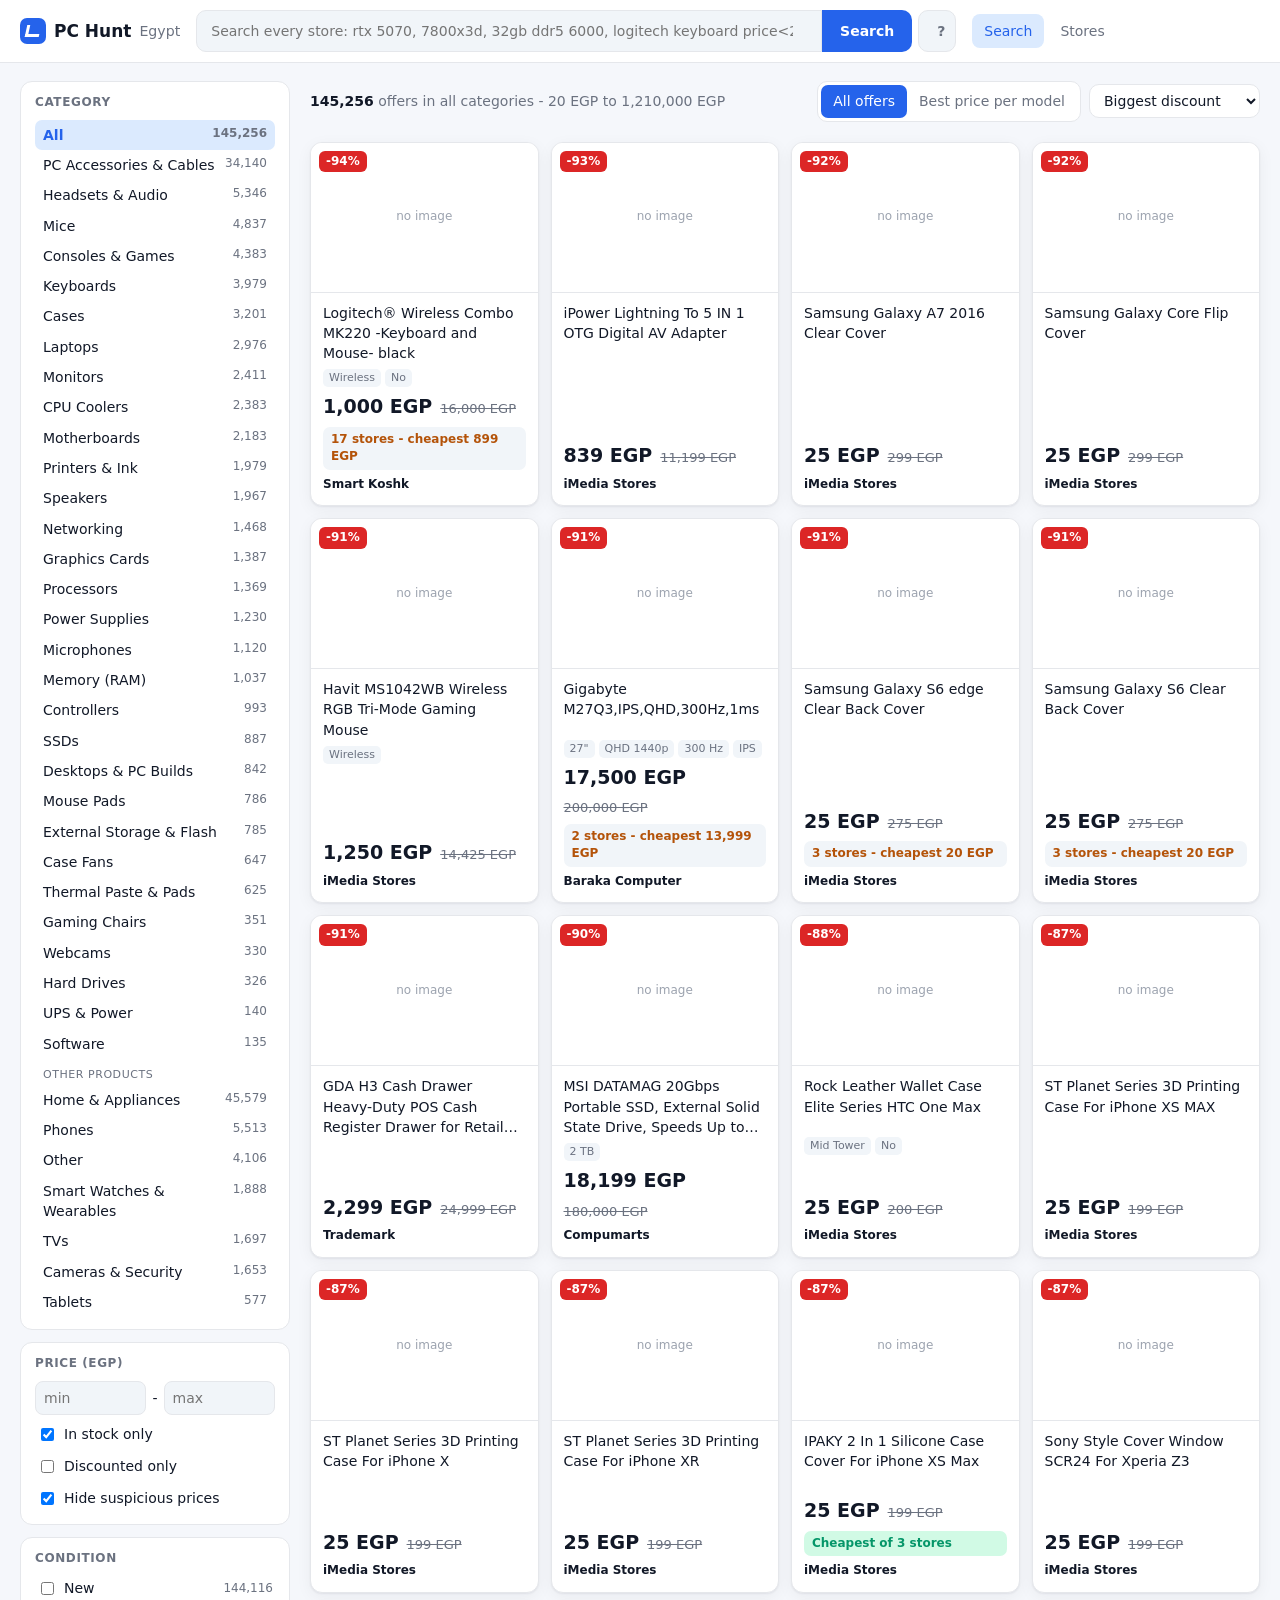
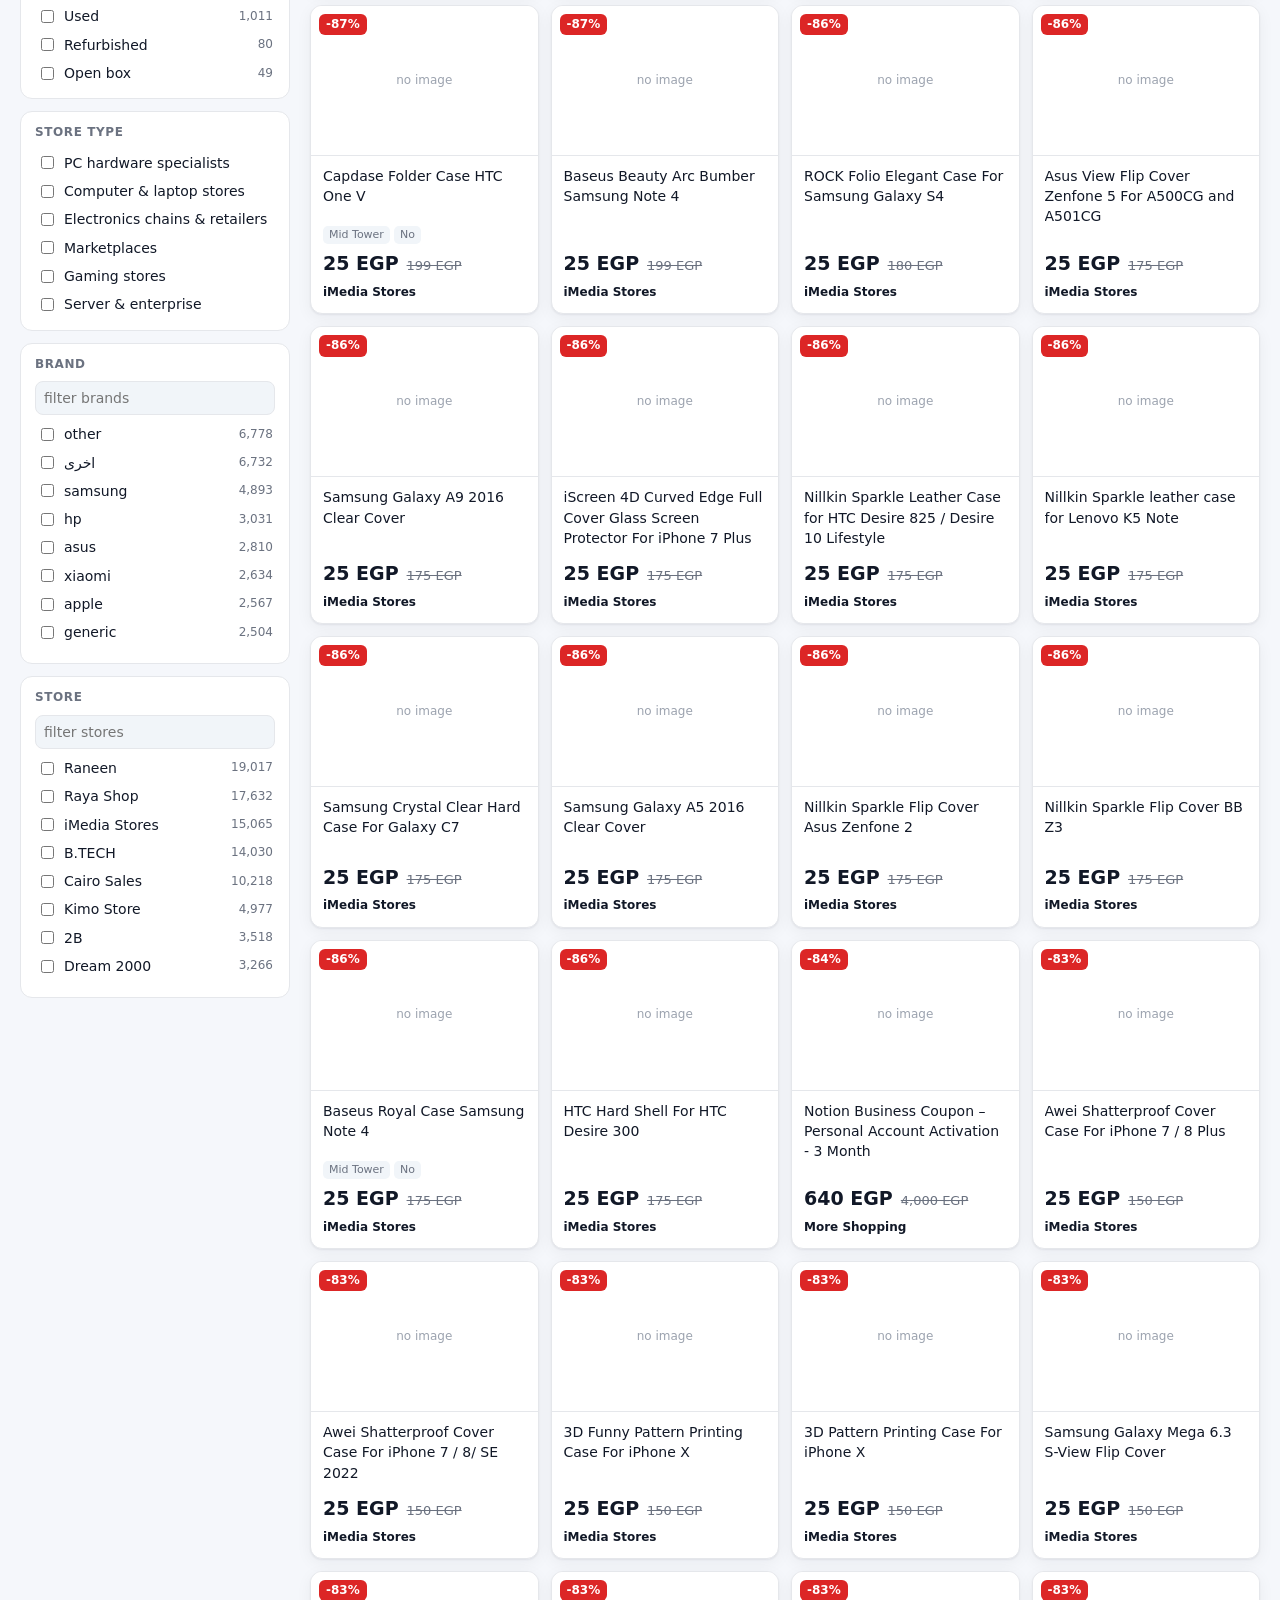
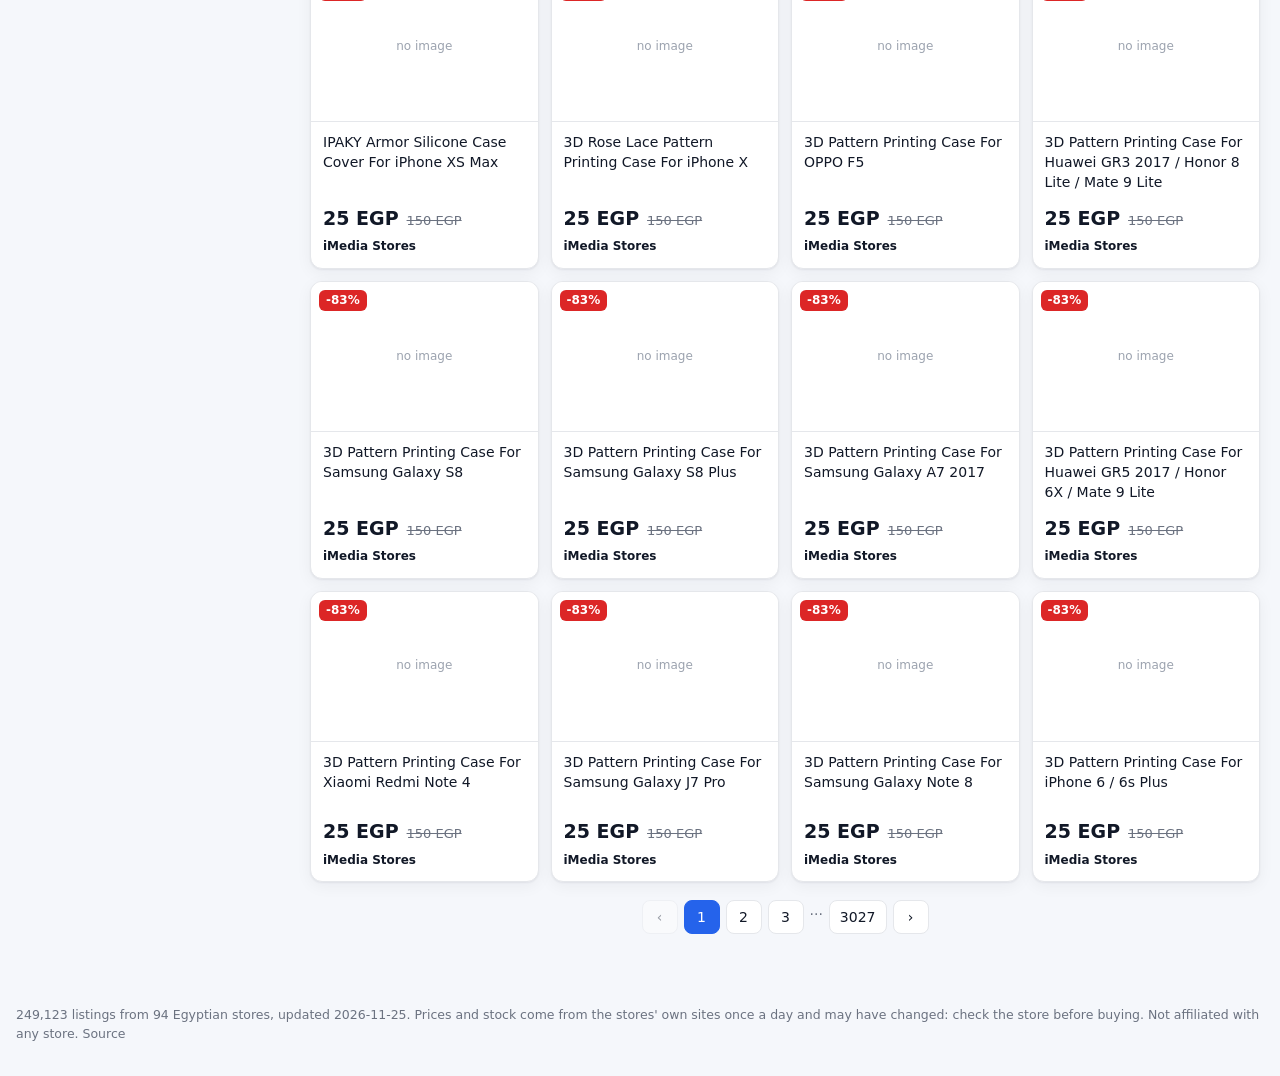
<file: index.html>
<!doctype html>
<html lang="en">
<head>
<meta charset="utf-8">
<meta name="viewport" content="width=device-width, initial-scale=1">
<title>PC Hunt Egypt</title>
<link rel="icon" href="data:image/svg+xml,%3Csvg xmlns='http://www.w3.org/2000/svg' viewBox='0 0 32 32'%3E%3Crect width='32' height='32' rx='7' fill='%232563eb'/%3E%3Cpath d='M9 22l5-12 4 8 2-4 3 8' stroke='white' stroke-width='2.6' fill='none' stroke-linecap='round' stroke-linejoin='round'/%3E%3C/svg%3E">
<link rel="stylesheet" href="app.css">
</head>
<body>
<header class="top">
  <a class="logo" href="#/"><span class="mark"></span>PC Hunt <small>Egypt</small></a>
  <form class="searchbar" id="searchForm">
    <input id="q" type="search" placeholder="Search every store: rtx 5070, 7800x3d, 32gb ddr5 6000, logitech keyboard price<2000" autocomplete="off">
    <button type="submit">Search</button>
    <button type="button" class="help" id="helpBtn" title="Search tips">?</button>
  </form>
  <nav class="links"><a href="#/" data-nav="search">Search</a><a href="#/stores" data-nav="stores">Stores</a></nav>
</header>

<main id="searchView" class="layout">
  <aside class="side" id="side">
    <section class="box"><h3>Category</h3><div id="cats" class="catlist"></div></section>
    <section class="box">
      <h3>Price (EGP)</h3>
      <div class="range"><input id="pmin" type="number" min="0" placeholder="min"><span>-</span><input id="pmax" type="number" min="0" placeholder="max"></div>
      <label class="chk"><input type="checkbox" id="stock" checked> In stock only</label>
      <label class="chk"><input type="checkbox" id="deal"> Discounted only</label>
      <label class="chk" title="Prices far below the usual price for that chip / model (rentals, parts named like the product, typos)"><input type="checkbox" id="hideSuspect" checked> Hide suspicious prices</label>
    </section>
    <div id="facets"></div>
    <section class="box"><h3>Store type</h3><div id="groups" class="opts"></div></section>
    <section class="box"><h3>Brand</h3><input class="filter" data-for="brands" placeholder="filter brands"><div id="brands" class="opts scroll"></div></section>
    <section class="box"><h3>Store</h3><input class="filter" data-for="storesF" placeholder="filter stores"><div id="storesF" class="opts scroll"></div></section>
  </aside>

  <section class="results">
    <div class="toolbar">
      <div id="summary" class="summary"></div>
      <div class="controls">
        <div class="seg" id="viewSeg">
          <button data-view="offers" class="on" title="Every listing from every store">All offers</button>
          <button data-view="models" title="One card per product model with its cheapest store">Best price per model</button>
        </div>
        <select id="sort">
          <option value="relevance">Best match</option>
          <option value="price">Price: low to high</option>
          <option value="-price">Price: high to low</option>
          <option value="discount">Biggest discount</option>
          <option value="drop">Biggest price drop</option>
          <option value="new">Newest listings</option>
        </select>
        <button id="filtersBtn" class="ghost mobile-only">Filters</button>
      </div>
    </div>
    <div id="chips" class="chips"></div>
    <div id="grid" class="grid"></div>
    <div id="pager" class="pager"></div>
  </section>
</main>

<main id="storesView" class="page" hidden>
  <h1>Stores</h1>
  <p class="muted" id="storesSummary"></p>
  <div class="tablewrap"><table id="storesTable"></table></div>
</main>

<footer class="foot" id="foot"></footer>

<div id="help" class="helpbox" hidden>
  <b>Search tips</b>
  <table>
    <tr><td><code>rtx 5070 ti</code></td><td>all the words (spacing does not matter: <code>rtx5070ti</code> works too)</td></tr>
    <tr><td><code>"rog strix"</code></td><td>exact phrase</td></tr>
    <tr><td><code>-laptop</code></td><td>leave out listings with a word</td></tr>
    <tr><td><code>ddr5 OR ddr4</code></td><td>either word</td></tr>
    <tr><td><code>brand:asus</code> <code>store:sigma</code> <code>cat:gpu</code></td><td>brand / store / category</td></tr>
    <tr><td><code>price&lt;30000</code> <code>price:5000-9000</code></td><td>price range (EGP)</td></tr>
  </table>
  <p>A search that clearly names a kind of product (<code>logitech keyboard</code>, <code>rtx 5070</code>, <code>32gb ddr5</code>)
  opens in that category; the chip above the results switches back to every category. Sold-out listings are hidden
  unless you untick "In stock only".</p>
</div>
<div id="drawer" class="drawer" hidden>
  <div class="drawer-bg" data-close></div>
  <article class="drawer-card" id="drawerCard"></article>
</div>
<script>window.PCHUNT_STATIC = true;</script>
<script type="module" src="app.js"></script>
</body>
</html>
</file>
<file: app.css>
:root {
  --bg: #f5f7fb; --panel: #ffffff; --text: #111827; --muted: #6b7280; --line: #e5e7eb; --soft: #f1f5f9;
  --accent: #2563eb; --accent-soft: #dbeafe; --good: #059669; --good-soft: #d1fae5; --bad: #dc2626; --warn: #b45309;
  --shadow: 0 1px 2px rgba(15, 23, 42, .06), 0 4px 16px rgba(15, 23, 42, .05);
  color-scheme: light;
}
@media (prefers-color-scheme: dark) {
  :root {
    --bg: #0b1120; --panel: #111827; --text: #e5e7eb; --muted: #94a3b8; --line: #1f2937; --soft: #172033;
    --accent: #60a5fa; --accent-soft: #1e3a5f; --good: #34d399; --good-soft: #064e3b; --bad: #f87171; --warn: #fbbf24;
    --shadow: 0 1px 2px rgba(0, 0, 0, .4); color-scheme: dark;
  }
}
* { box-sizing: border-box; }
body { margin: 0; font: 14px/1.45 system-ui, -apple-system, "Segoe UI", Roboto, sans-serif; background: var(--bg); color: var(--text); }
a { color: var(--accent); text-decoration: none; }
button, input, select { font: inherit; color: inherit; }
.muted { color: var(--muted); }

.top { position: sticky; top: 0; z-index: 20; display: flex; gap: 16px; align-items: center; padding: 10px 20px;
  background: var(--panel); border-bottom: 1px solid var(--line); }
.logo { display: flex; align-items: center; gap: 8px; font-weight: 700; font-size: 17px; color: var(--text); white-space: nowrap; }
.logo small { font-weight: 500; color: var(--muted); }
.mark { width: 26px; height: 26px; border-radius: 7px; background: var(--accent); display: inline-block;
  mask: none; position: relative; }
.mark::after { content: ""; position: absolute; inset: 7px 6px; border: solid #fff; border-width: 0 0 3px 3px; transform: skewX(-12deg); }
.searchbar { flex: 1; display: flex; max-width: 760px; }
.searchbar input { flex: 1; padding: 10px 14px; border: 1px solid var(--line); border-radius: 10px 0 0 10px; background: var(--soft); outline: none; }
.searchbar input:focus { border-color: var(--accent); background: var(--panel); }
.searchbar button { padding: 0 18px; border: 0; border-radius: 0 10px 10px 0; background: var(--accent); color: #fff; cursor: pointer; font-weight: 600; }
.links { display: flex; gap: 4px; }
.links a { padding: 7px 12px; border-radius: 8px; color: var(--muted); font-weight: 500; }
.links a.on { background: var(--accent-soft); color: var(--accent); }

.layout { display: grid; grid-template-columns: 270px 1fr; gap: 20px; padding: 18px 20px; max-width: 1600px; margin: 0 auto; }
.side { display: flex; flex-direction: column; gap: 12px; }
.box { background: var(--panel); border: 1px solid var(--line); border-radius: 12px; padding: 12px 14px; }
.box h3 { margin: 0 0 8px; font-size: 12px; text-transform: uppercase; letter-spacing: .05em; color: var(--muted); }
.catlist { display: flex; flex-direction: column; }
.catlist button { display: flex; justify-content: space-between; gap: 8px; padding: 5px 8px; border: 0; background: none; border-radius: 7px; cursor: pointer; text-align: left; }
.catlist button:hover { background: var(--soft); }
.catlist button.on { background: var(--accent-soft); color: var(--accent); font-weight: 600; }
.catlist .n, .opts .n { color: var(--muted); font-size: 12px; font-variant-numeric: tabular-nums; }
.opts { display: flex; flex-direction: column; gap: 2px; }
.opts.scroll { max-height: 230px; overflow: auto; }
.opts label, .chk { display: flex; align-items: center; gap: 7px; padding: 3px 2px; cursor: pointer; }
.opts label span:first-of-type { flex: 1; overflow: hidden; text-overflow: ellipsis; white-space: nowrap; }
.chk { margin-top: 6px; }
.range { display: flex; gap: 6px; align-items: center; }
.range input, .filter { width: 100%; padding: 6px 8px; border: 1px solid var(--line); border-radius: 8px; background: var(--soft); }
.filter { margin-bottom: 6px; }

.toolbar { display: flex; justify-content: space-between; align-items: center; gap: 12px; flex-wrap: wrap; margin-bottom: 10px; }
.summary { color: var(--muted); }
.summary b { color: var(--text); }
.controls { display: flex; gap: 8px; align-items: center; flex-wrap: wrap; }
.seg { display: flex; background: var(--panel); border: 1px solid var(--line); border-radius: 10px; padding: 3px; }
.seg button { border: 0; background: none; padding: 6px 12px; border-radius: 7px; cursor: pointer; color: var(--muted); font-weight: 500; }
.seg button.on { background: var(--accent); color: #fff; }
select, .ghost { padding: 7px 10px; border: 1px solid var(--line); border-radius: 10px; background: var(--panel); cursor: pointer; }
.chips { display: flex; flex-wrap: wrap; gap: 6px; margin-bottom: 10px; }
.chip { display: inline-flex; align-items: center; gap: 6px; padding: 4px 10px; border-radius: 999px; background: var(--accent-soft); color: var(--accent); border: 0; cursor: pointer; font-size: 13px; }
.chip.clear { background: none; color: var(--muted); text-decoration: underline; }

.grid { display: grid; grid-template-columns: repeat(auto-fill, minmax(225px, 1fr)); gap: 12px; }
.card { display: flex; flex-direction: column; background: var(--panel); border: 1px solid var(--line); border-radius: 12px; overflow: hidden;
  cursor: pointer; box-shadow: var(--shadow); transition: transform .12s, border-color .12s; }
.card:hover { transform: translateY(-2px); border-color: var(--accent); }
.thumb { height: 150px; display: grid; place-items: center; background: #fff; border-bottom: 1px solid var(--line); position: relative; }
.thumb img { max-width: 92%; max-height: 136px; object-fit: contain; }
.thumb .noimg { color: #9ca3af; font-size: 12px; }
.badge { position: absolute; top: 8px; left: 8px; padding: 2px 7px; border-radius: 6px; font-size: 12px; font-weight: 700; background: var(--bad); color: #fff; }
.badge.drop { left: auto; right: 8px; background: var(--good); }
.badge.warn { top: auto; bottom: 8px; background: var(--warn); }
.body { padding: 10px 12px 12px; display: flex; flex-direction: column; gap: 6px; flex: 1; }
.title { font-weight: 500; display: -webkit-box; -webkit-line-clamp: 3; -webkit-box-orient: vertical; overflow: hidden; min-height: 3.9em; }
.specs { display: flex; flex-wrap: wrap; gap: 4px; }
.spec { font-size: 11px; padding: 1px 6px; border-radius: 5px; background: var(--soft); color: var(--muted); }
.price { display: flex; align-items: baseline; gap: 8px; flex-wrap: wrap; margin-top: auto; }
.price b { font-size: 19px; font-variant-numeric: tabular-nums; }
.price s { color: var(--muted); font-size: 13px; }
.meta { display: flex; justify-content: space-between; gap: 6px; font-size: 12px; color: var(--muted); }
.store { font-weight: 600; color: var(--text); overflow: hidden; text-overflow: ellipsis; white-space: nowrap; }
.out { color: var(--bad); font-weight: 600; }
.cmp { font-size: 12px; padding: 4px 8px; border-radius: 7px; background: var(--good-soft); color: var(--good); font-weight: 600; }
.cmp.worse { background: var(--soft); color: var(--warn); }
.empty { grid-column: 1 / -1; padding: 50px; text-align: center; color: var(--muted); background: var(--panel); border-radius: 12px; border: 1px dashed var(--line); }
.pager { display: flex; justify-content: center; gap: 6px; margin: 18px 0 30px; flex-wrap: wrap; }
.pager button { min-width: 36px; padding: 6px 10px; border: 1px solid var(--line); background: var(--panel); border-radius: 8px; cursor: pointer; }
.pager button.on { background: var(--accent); color: #fff; border-color: var(--accent); }
.pager button:disabled { opacity: .4; cursor: default; }

.drawer { position: fixed; inset: 0; z-index: 50; }
.drawer-bg { position: absolute; inset: 0; background: rgba(2, 6, 23, .45); }
.drawer-card { position: absolute; right: 0; top: 0; bottom: 0; width: min(760px, 100%); background: var(--panel); overflow: auto; padding: 22px 24px 40px; box-shadow: -8px 0 30px rgba(0,0,0,.2); }
.drawer-card h2 { margin: 0 34px 6px 0; font-size: 19px; }
.x { position: absolute; top: 14px; right: 16px; border: 0; background: var(--soft); width: 32px; height: 32px; border-radius: 8px; cursor: pointer; font-size: 18px; }
.hero { display: grid; grid-template-columns: 200px 1fr; gap: 18px; margin: 14px 0; }
.hero .img { background: #fff; border-radius: 10px; border: 1px solid var(--line); display: grid; place-items: center; height: 190px; }
.hero .img img { max-width: 92%; max-height: 176px; object-fit: contain; }
.bigprice { font-size: 28px; font-weight: 700; }
.btn { display: inline-block; padding: 9px 16px; background: var(--accent); color: #fff; border-radius: 9px; font-weight: 600; }
.kv { display: grid; grid-template-columns: max-content 1fr; gap: 3px 14px; font-size: 13px; margin-top: 10px; }
.kv dt { color: var(--muted); }
.kv dd { margin: 0; }
h4 { margin: 22px 0 8px; font-size: 14px; }
table { width: 100%; border-collapse: collapse; font-size: 13px; }
th, td { text-align: left; padding: 7px 8px; border-bottom: 1px solid var(--line); vertical-align: top; }
th { color: var(--muted); font-weight: 600; font-size: 12px; position: sticky; top: 0; background: var(--panel); }
td.num, th.num { text-align: right; font-variant-numeric: tabular-nums; white-space: nowrap; }
tr.best td { background: var(--good-soft); }
.chart { width: 100%; height: 150px; }
.chart text { fill: var(--muted); font-size: 10px; }
.page { max-width: 1400px; margin: 0 auto; padding: 18px 20px 40px; }
.page h1 { margin: 6px 0; font-size: 22px; }
.tablewrap { background: var(--panel); border: 1px solid var(--line); border-radius: 12px; overflow: auto; max-height: calc(100vh - 170px); }
.st-ok { color: var(--good); font-weight: 600; } .st-error { color: var(--bad); font-weight: 600; } .st-partial { color: var(--warn); font-weight: 600; }
.mobile-only { display: none; }

@media (max-width: 900px) {
  .layout { grid-template-columns: 1fr; padding: 12px 16px; }
  .side { display: none; }
  .side.open { display: flex; position: fixed; inset: 56px 0 0 0; z-index: 30; overflow: auto; padding: 12px 16px; background: var(--bg); }
  .mobile-only { display: inline-block; }
  .top { flex-wrap: wrap; padding: 10px 16px; gap: 10px; }
  .searchbar { order: 3; flex-basis: 100%; }
  .hero { grid-template-columns: 1fr; }
  .grid { grid-template-columns: repeat(auto-fill, minmax(160px, 1fr)); }
}

.catsep { margin: 8px 8px 2px; font-size: 11px; text-transform: uppercase; letter-spacing: .05em; color: var(--muted); }
.note { margin-left: 8px; color: var(--warn); }
.linkbtn { border: 0; background: none; color: var(--accent); cursor: pointer; font-size: 13px; padding: 0 4px; }
.searchbar .help { margin-left: 6px; width: 38px; border-radius: 10px; background: var(--soft); color: var(--muted); border: 1px solid var(--line); }
.helpbox { position: fixed; z-index: 40; top: 60px; left: 50%; transform: translateX(-50%); width: min(620px, calc(100% - 32px));
  background: var(--panel); border: 1px solid var(--line); border-radius: 12px; padding: 14px 18px; box-shadow: var(--shadow); }
.helpbox td { border: 0; padding: 4px 8px 4px 0; }
.helpbox code { background: var(--soft); padding: 1px 5px; border-radius: 5px; }
.badge.cond { top: auto; bottom: 8px; left: auto; right: 8px; background: #6b7280; }
.foot { max-width: 1400px; margin: 24px auto 32px; padding: 0 16px; color: var(--muted, #6b7280); font-size: 12.5px; line-height: 1.5; }
.foot a { color: inherit; }
</file>
